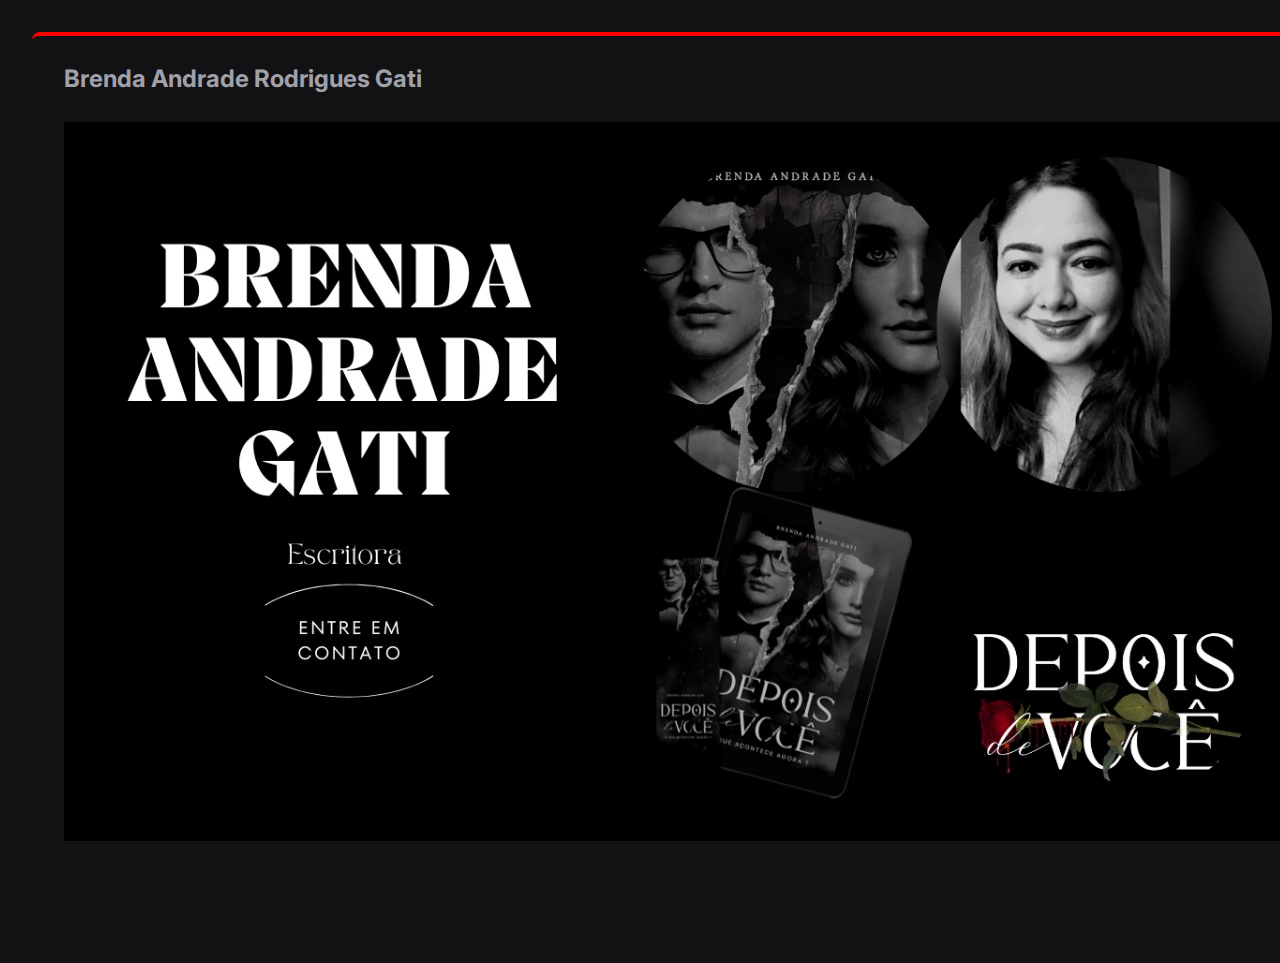
<file: Contato.html>
<!DOCTYPE html>
<html lang="en">
<head>
    <meta charset="UTF-8">
    <meta http-equiv="X-UA-Compatible" content="IE=edge">
    <meta name="viewport" content="width=device-width, initial-scale=1.0">

    <link rel="preconnect" href="https://fonts.googleapis.com">
    <link rel="preconnect" href="https://fonts.gstatic.com" crossorigin>
    <link href="https://fonts.googleapis.com/css2?family=Inter:wght@400;900&display=swap" rel="stylesheet">
    <link rel="stylesheet" href="./stylesViewsPersonagens.css">

    <title>Entre em contato com nós!!</title>
</head>
<body>
    <main>

        <section>
            <div>
                <h2>Brenda Andrade Rodrigues Gati</h2>
                <!--Escritora Brenda-->
                <ul class="personagens-list">
                    <li>
                        <a>
                            <img src="./Pictures/entreemcontato.jpeg"  alt="Personagem Cassandra">
                        </a>
                    </li>
                </ul>
    
            </div>
        </section>
    <div>
    <img >
    </div>

</main>
</body>
</html>
</file>
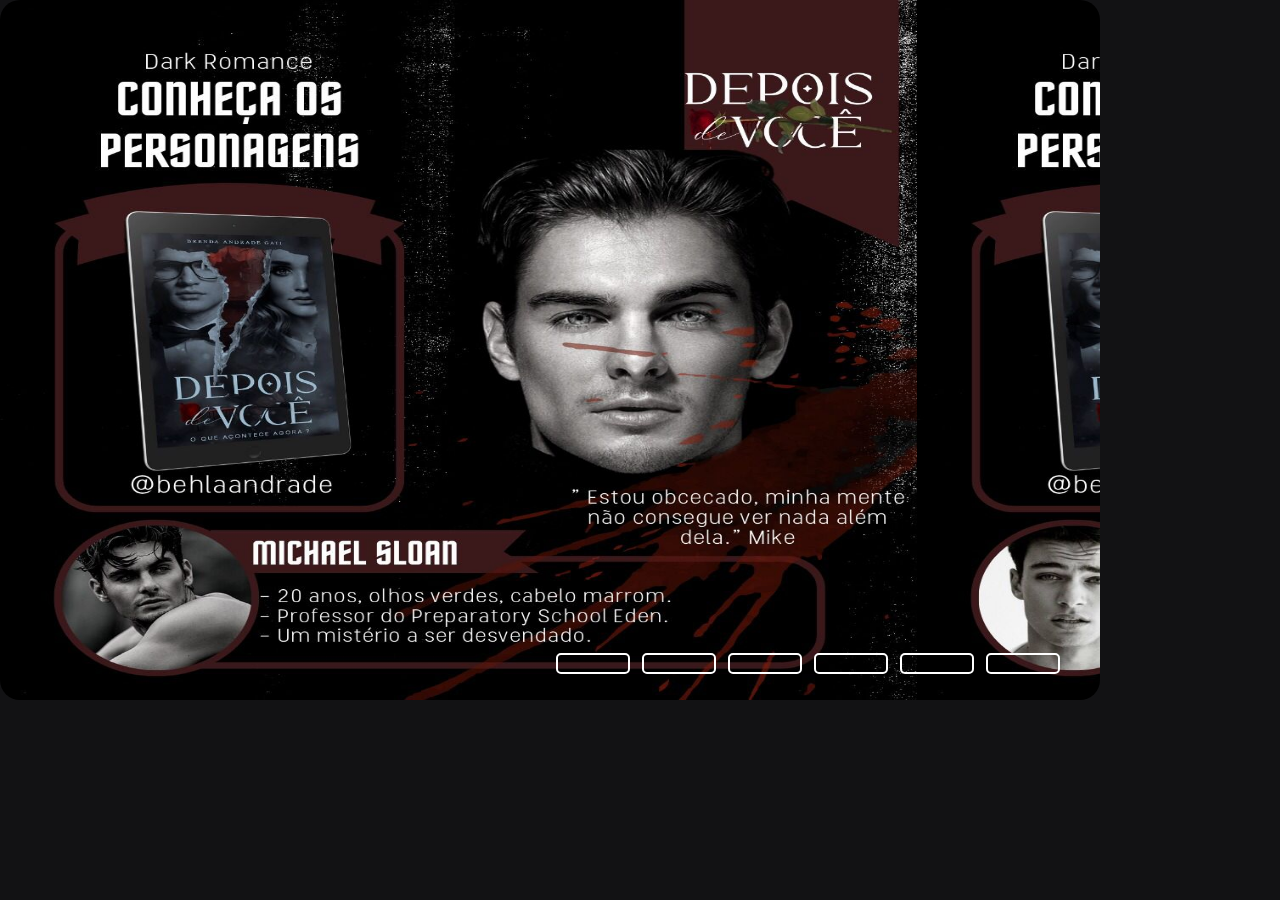
<file: PersonagensSlideDepoisDeVoce.html>
<!DOCTYPE html>
<html lang="pt-br">
<head>
    <link rel="stylesheet" href="stylesSlide.css">
    <meta charset="UTF-8">
    <meta http-equiv="X-UA-Compatible" content="IE=edge">
    <meta name="viewport" content="width=device-width, initial-scale=1.0">
    <title>Document</title>
</head>
<body>
    <div class="content">
        <!--div dos slides-->
         <div class="slides">
            <input type="radio" name="slide" id="slide1" checked>
            <input type="radio" name="slide" id="slide2">
            <input type="radio" name="slide" id="slide3">
            <input type="radio" name="slide" id="slide4">
            <input type="radio" name="slide" id="slide5">
            <input type="radio" name="slide" id="slide6">

            <!--Divs dos slides-->
            <div class="slide s1">
            <!--Michael-->  
            <img src="./Pictures/Michael.png" alt="Personagem Michael">
            </div>

            <div class="slide">
              <!--Steve-->  
                <img src="./Pictures/Steve.png" alt="Personagem Steve">
            </div>

            <div class="slide">
            <!--Nick-->  
            <img src="./Pictures/Nick.png" alt="Personagem Nick">
            </div>

            <div class="slide">
            <!--Cassandra-->  
            <img src="./Pictures/Cassandra.png" alt="Personagem Cassandra">
            </div>

            <div class="slide">
            <!--Eva-->  
            <img src="./Pictures/Eva.jpeg" alt="Personagem Eva">
            </div>

            <div class="slide">
            <!--James-->  
            <img src="./Pictures/James.jpeg" alt="Personagem James">
            </div>

         </div>
<!--DIV BARRA DE NAVEGAÇÃO-->
         <div class="navigation">
              <label class="bar" for="slide1"></label>
              <label class="bar" for="slide2"></label>
              <label class="bar" for="slide3"></label>
              <label class="bar" for="slide4"></label>
              <label class="bar" for="slide5"></label>
              <label class="bar" for="slide6"></label>

         </div>



    </div>
</body>
</html>
</file>
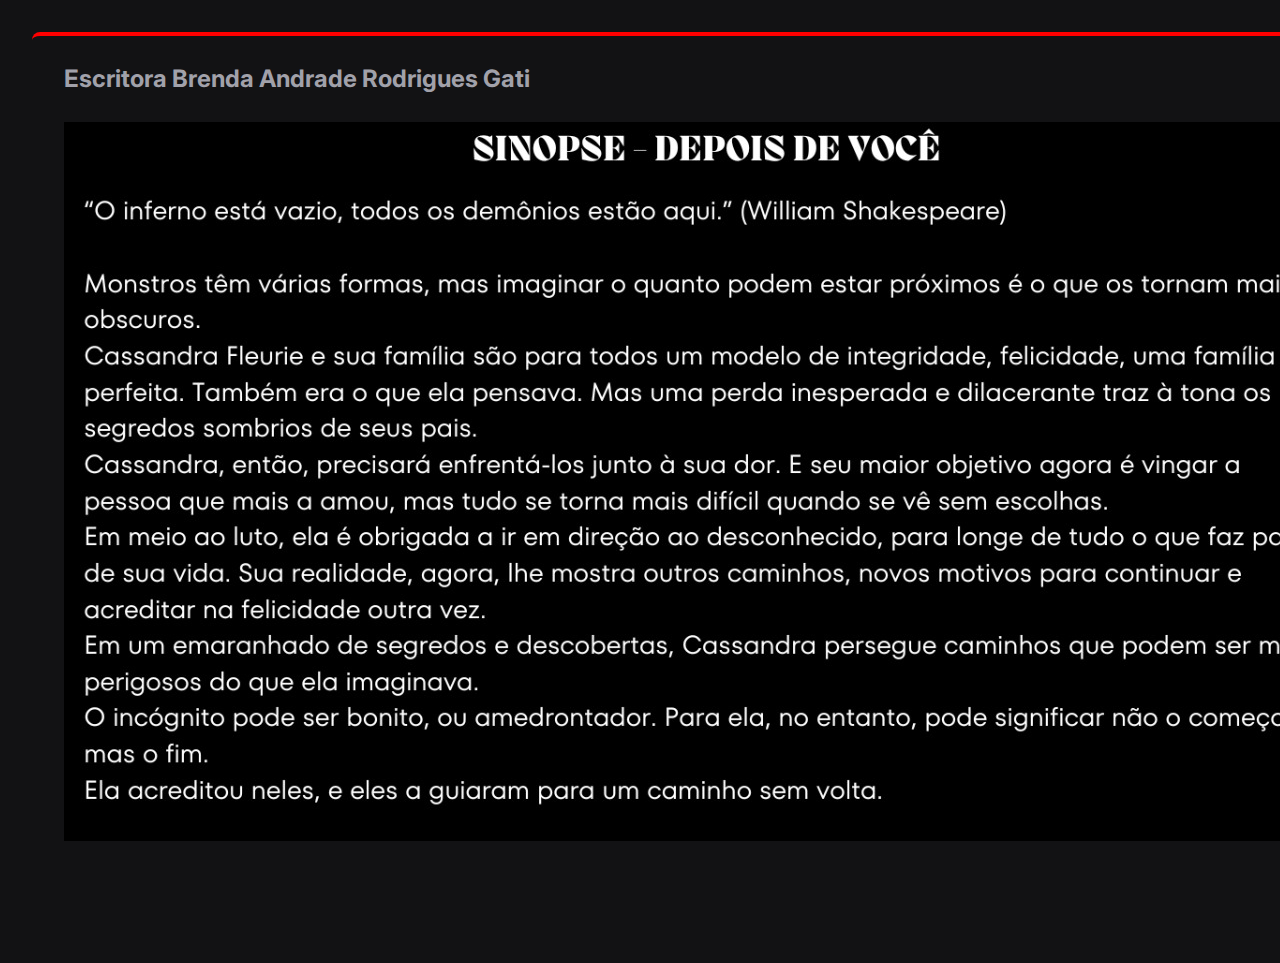
<file: SinopseDepoisDeVocê.html>
<!DOCTYPE html>
<html lang="en">
<head>
    <meta charset="UTF-8">
    <meta http-equiv="X-UA-Compatible" content="IE=edge">
    <meta name="viewport" content="width=device-width, initial-scale=1.0">

    <link rel="preconnect" href="https://fonts.googleapis.com">
    <link rel="preconnect" href="https://fonts.gstatic.com" crossorigin>
    <link href="https://fonts.googleapis.com/css2?family=Inter:wght@400;900&display=swap" rel="stylesheet">
    <link rel="stylesheet" href="./stylesViewsPersonagens.css">

    <title>SINOPSE LIVRO DEPOIS DE VOCÊ!!</title>
</head>
<body>
    <main>

        <section>
            <div>
                <h2>Escritora Brenda Andrade Rodrigues Gati</h2>
                <!--SINOPSE LIVRO DEPOIS DE VOCÊ-->
                <ul class="personagens-list">
                    <li>
                        <a>
                            <img src="./Pictures/SinopseDepoisDeVoce.jpeg"  alt="SINOPSE LIVRO DEPOIS DE VOCÊ">
                        </a>
                    </li>
                </ul>
    
            </div>
        </section>
    <div>
    <img >
    </div>

</main>
</body>
</html>
</file>
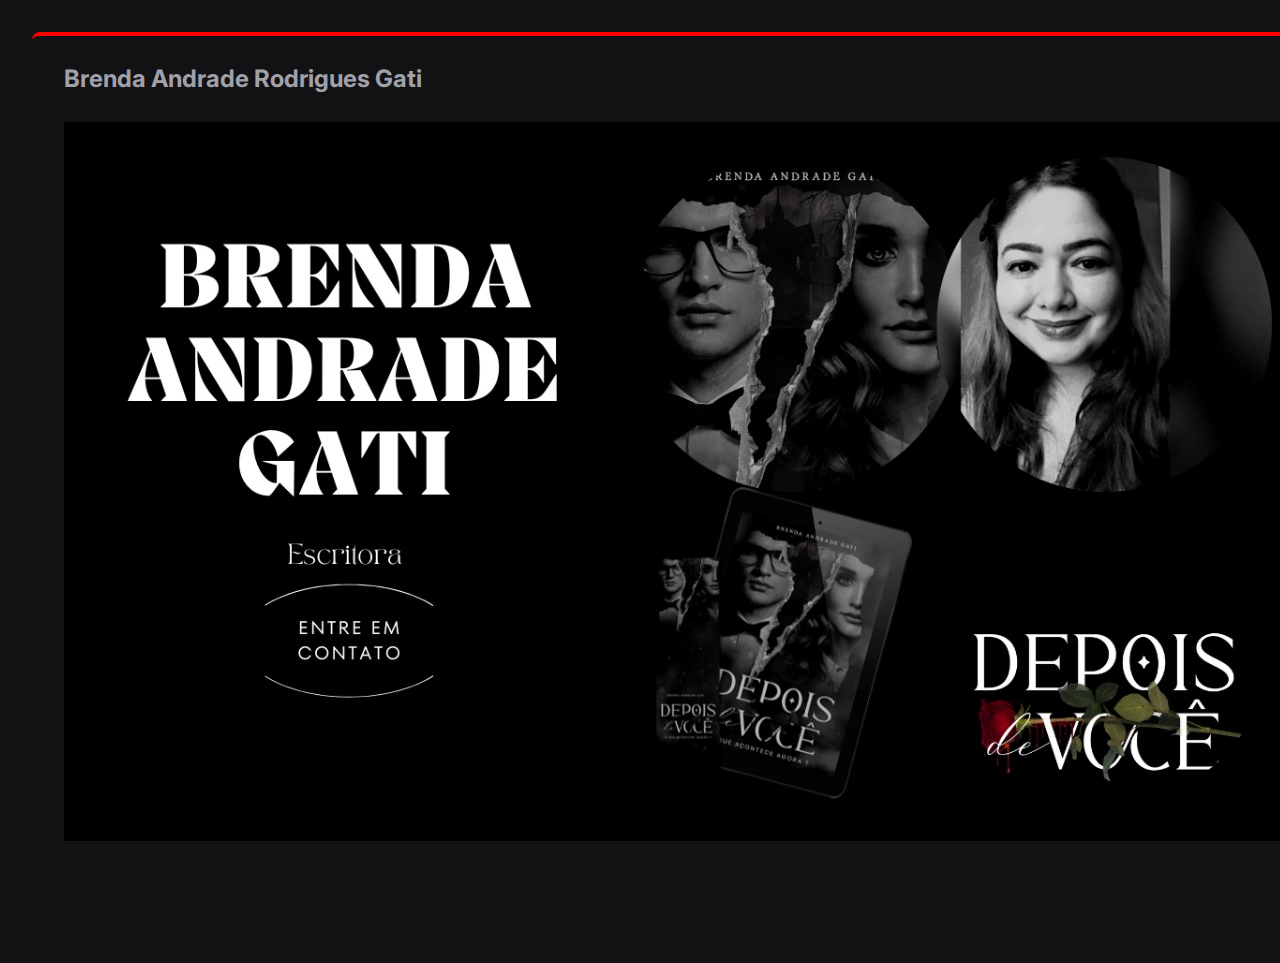
<file: Sobre.html>
<!DOCTYPE html>
<html lang="en">
<head>
    <meta charset="UTF-8">
    <meta http-equiv="X-UA-Compatible" content="IE=edge">
    <meta name="viewport" content="width=device-width, initial-scale=1.0">

    <link rel="preconnect" href="https://fonts.googleapis.com">
    <link rel="preconnect" href="https://fonts.gstatic.com" crossorigin>
    <link href="https://fonts.googleapis.com/css2?family=Inter:wght@400;900&display=swap" rel="stylesheet">
    <link rel="stylesheet" href="./stylesViewsPersonagens.css">

    <title>Sobre a escritora</title>
</head>
<body>
    <main>

        <section>
            <div>
                <h2>Brenda Andrade Rodrigues Gati</h2>
                <!--Escritora Brenda-->
                <ul class="personagens-list">
                    <li>
                        <a>
                            <img src="./Pictures/entreemcontato.jpeg"  alt="Sobre a escritora Brenda">
                        </a>
                    </li>
                </ul>
    
            </div>
        </section>
    <div>
    <img >
    </div>

</main>
</body>
</html>
</file>
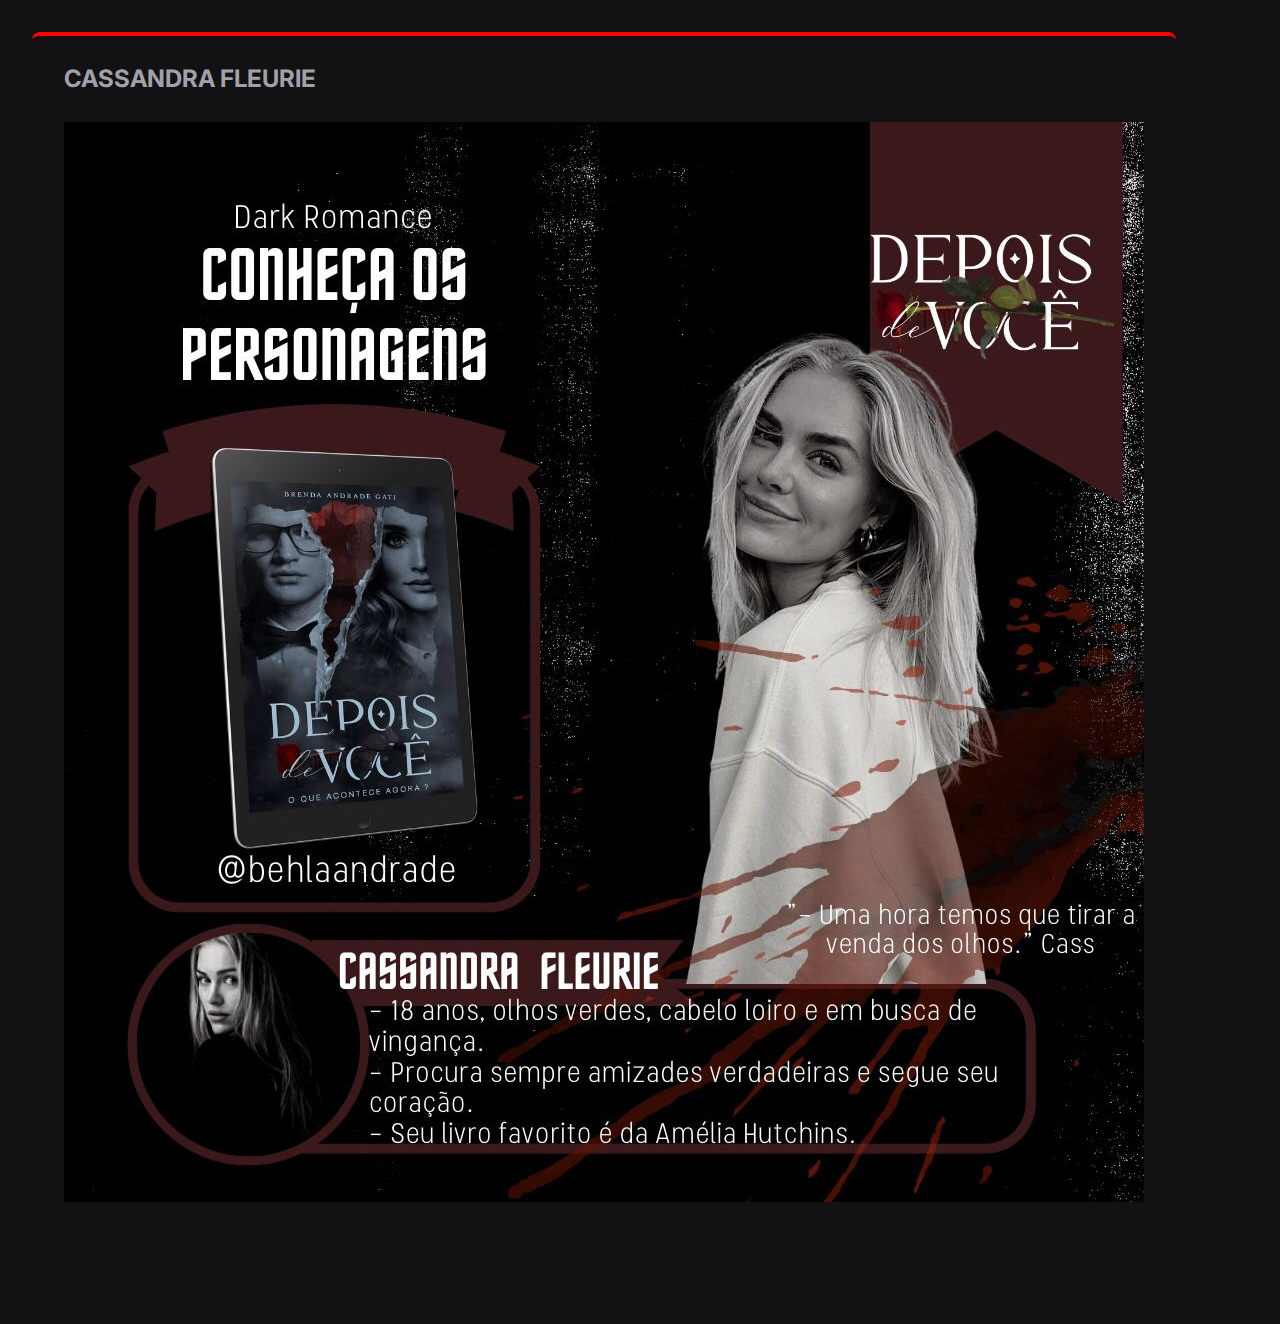
<file: viewCassandra.html>
<!DOCTYPE html>
<html lang="en">
<head>
    <meta charset="UTF-8">
    <meta http-equiv="X-UA-Compatible" content="IE=edge">
    <meta name="viewport" content="width=device-width, initial-scale=1.0">

    <link rel="preconnect" href="https://fonts.googleapis.com">
    <link rel="preconnect" href="https://fonts.gstatic.com" crossorigin>
    <link href="https://fonts.googleapis.com/css2?family=Inter:wght@400;900&display=swap" rel="stylesheet">
    <link rel="stylesheet" href="./stylesViewsPersonagens.css">

    <title>Personagem Cassandra Fleurie</title>
</head>
<body>
    <main>

        <section>
            <div>
                <h2>CASSANDRA FLEURIE</h2>
                <!--Cassandra Fleurie-->
                <ul class="personagens-list">
                    <li>
                        <a>
                            <img src="./Pictures/Cassandra.png"  alt="Personagem Cassandra">
                        </a>
                    </li>
                </ul>
    
            </div>
        </section>
    <div>
    <img >
    </div>

</main>
</body>
</html>
</file>
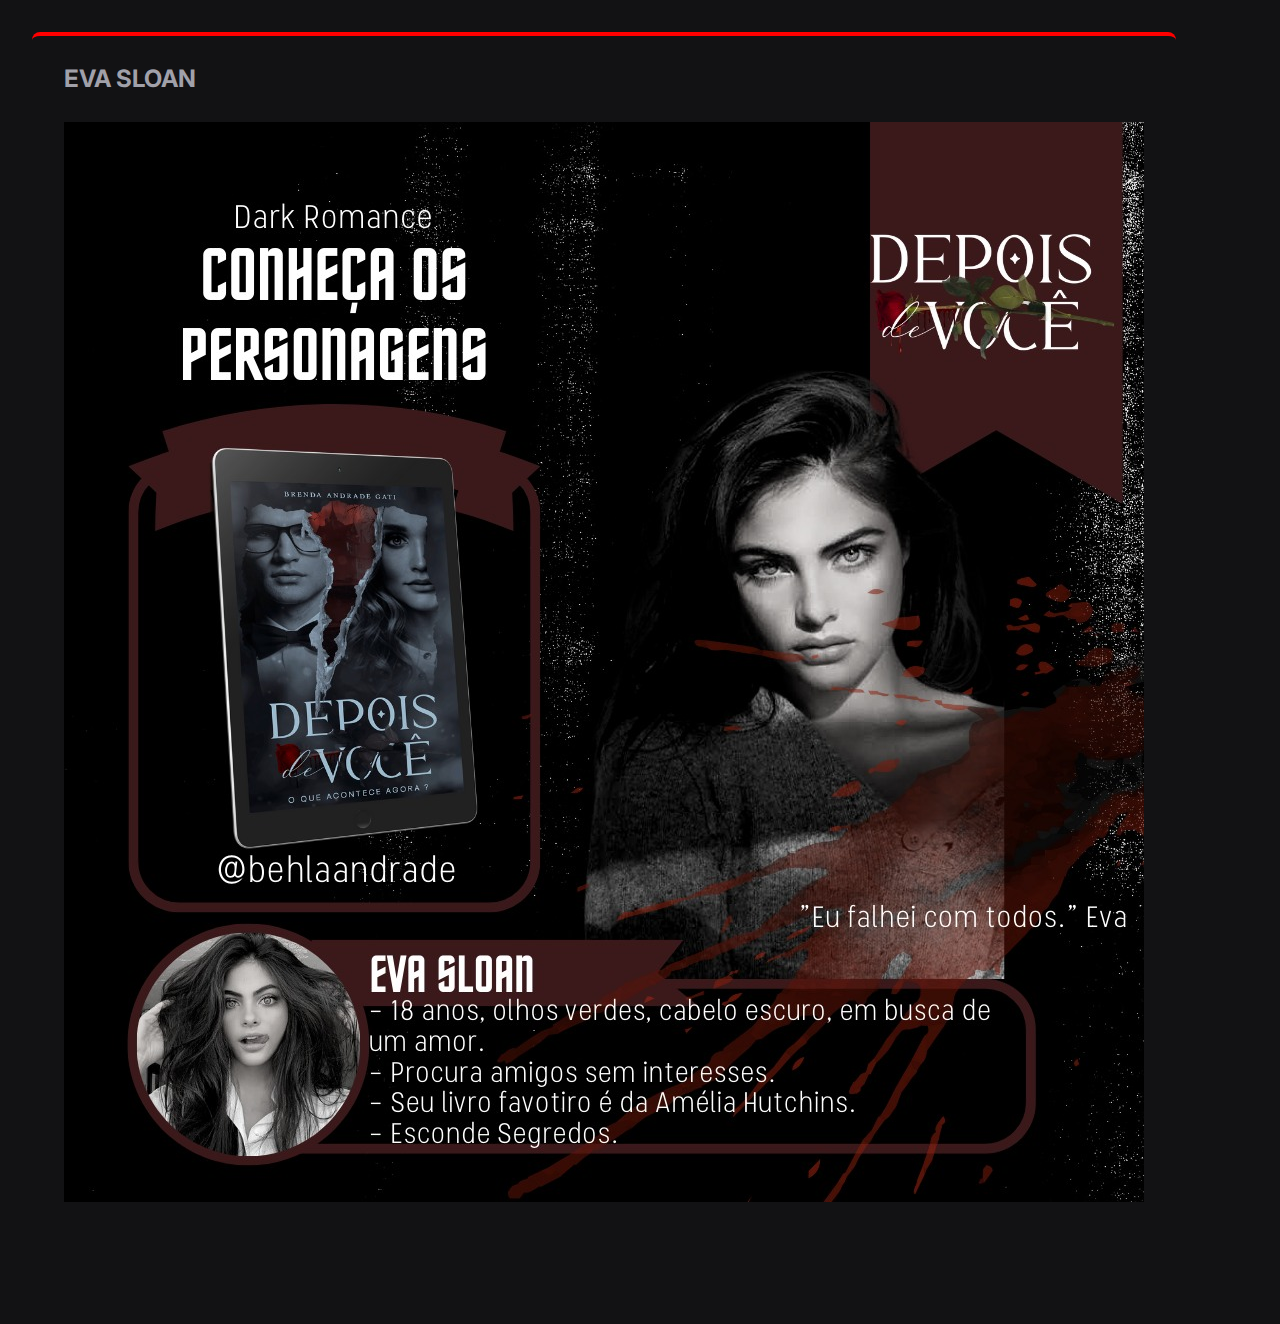
<file: viewEva.html>
<!DOCTYPE html>
<html lang="en">
<head>
    <meta charset="UTF-8">
    <meta http-equiv="X-UA-Compatible" content="IE=edge">
    <meta name="viewport" content="width=device-width, initial-scale=1.0">

    <link rel="preconnect" href="https://fonts.googleapis.com">
    <link rel="preconnect" href="https://fonts.gstatic.com" crossorigin>
    <link href="https://fonts.googleapis.com/css2?family=Inter:wght@400;900&display=swap" rel="stylesheet">
    <link rel="stylesheet" href="./stylesViewsPersonagens.css">

    <title>Personagem Eva Sloan</title>
</head>
<body>
    <main>

        <section>
            <div>
                <h2>EVA SLOAN</h2>
                <!--Eva Sloan-->
                <ul class="personagens-list">
                    <li>
                        <a>
                            <img src="./Pictures/Eva.jpeg"  alt="Personagem Eva">
                        </a>
                    </li>
                </ul>
    
            </div>
        </section>
    <div>
    <img >
    </div>

</main>
</body>
</html>
</file>
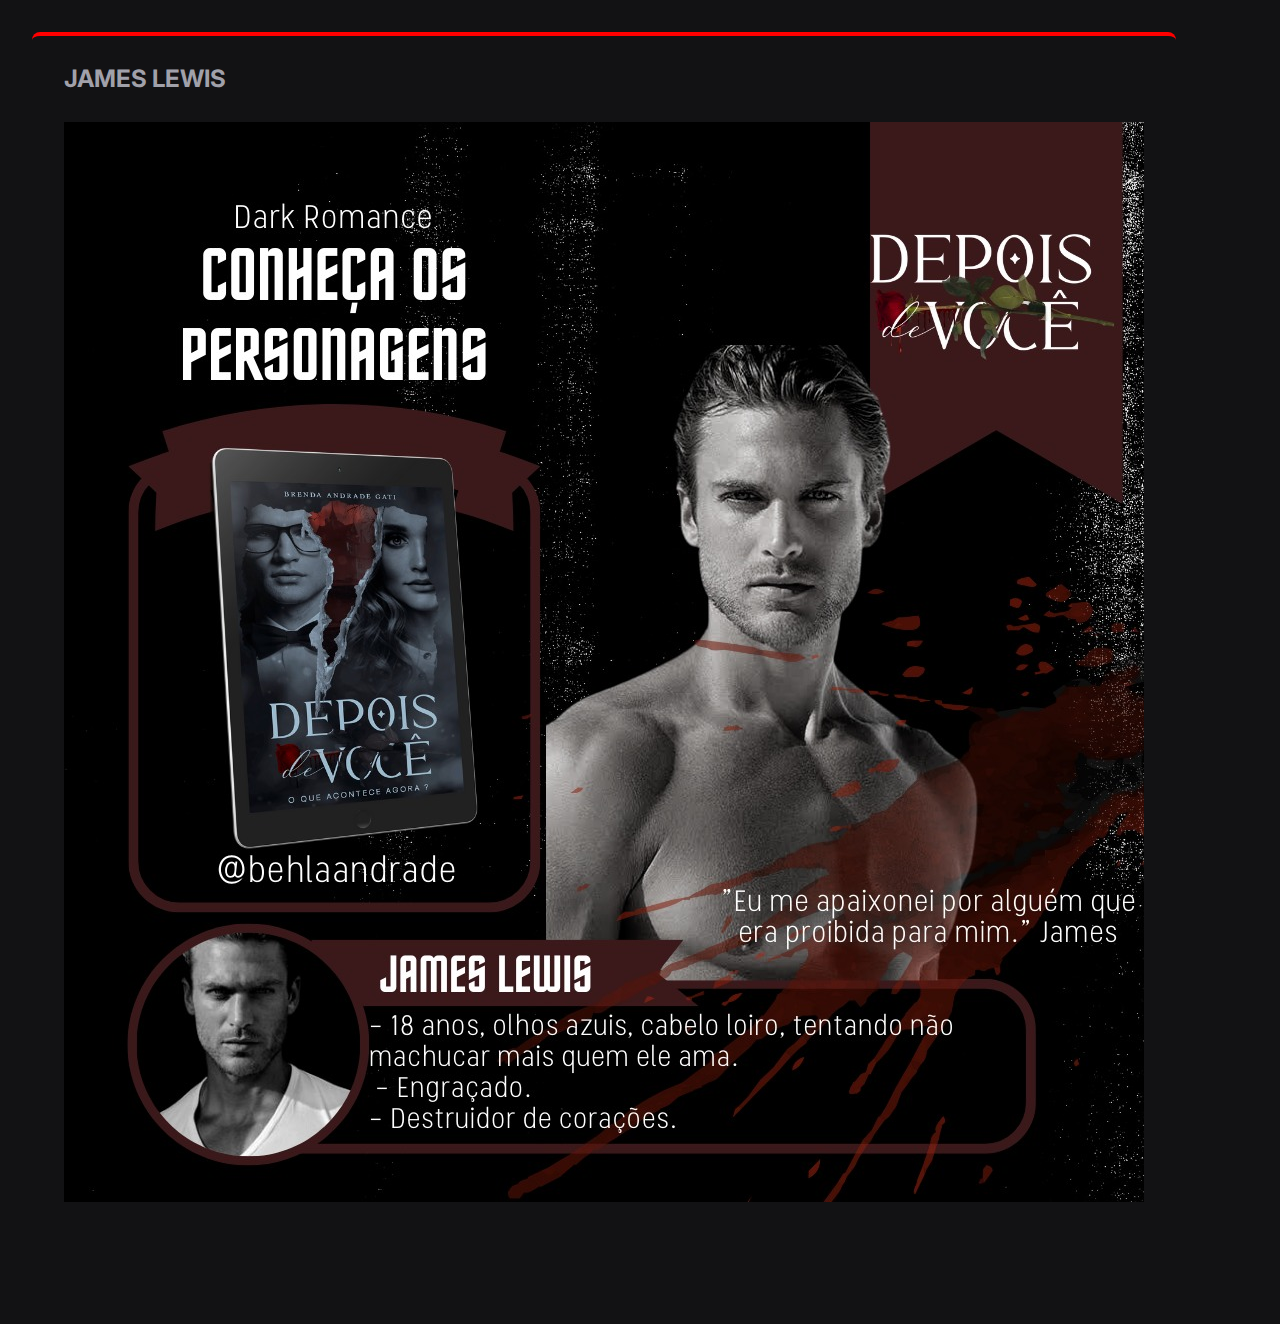
<file: viewJames.html>
<!DOCTYPE html>
<html lang="en">
<head>
    <meta charset="UTF-8">
    <meta http-equiv="X-UA-Compatible" content="IE=edge">
    <meta name="viewport" content="width=device-width, initial-scale=1.0">

    <link rel="preconnect" href="https://fonts.googleapis.com">
    <link rel="preconnect" href="https://fonts.gstatic.com" crossorigin>
    <link href="https://fonts.googleapis.com/css2?family=Inter:wght@400;900&display=swap" rel="stylesheet">
    <link rel="stylesheet" href="./stylesViewsPersonagens.css">

    <title>Personagem James Lewis</title>
</head>
<body>
    <main>

        <section>
            <div>
                <h2>JAMES LEWIS</h2>
                <!--James Lewis-->
                <ul class="personagens-list">
                    <li>
                        <a>
                            <img src="./Pictures/James.jpeg"  alt="Personagem James">
                        </a>
                    </li>
                </ul>
    
            </div>
        </section>
    <div>
    <img >
    </div>

</main>
</body>
</html>
</file>
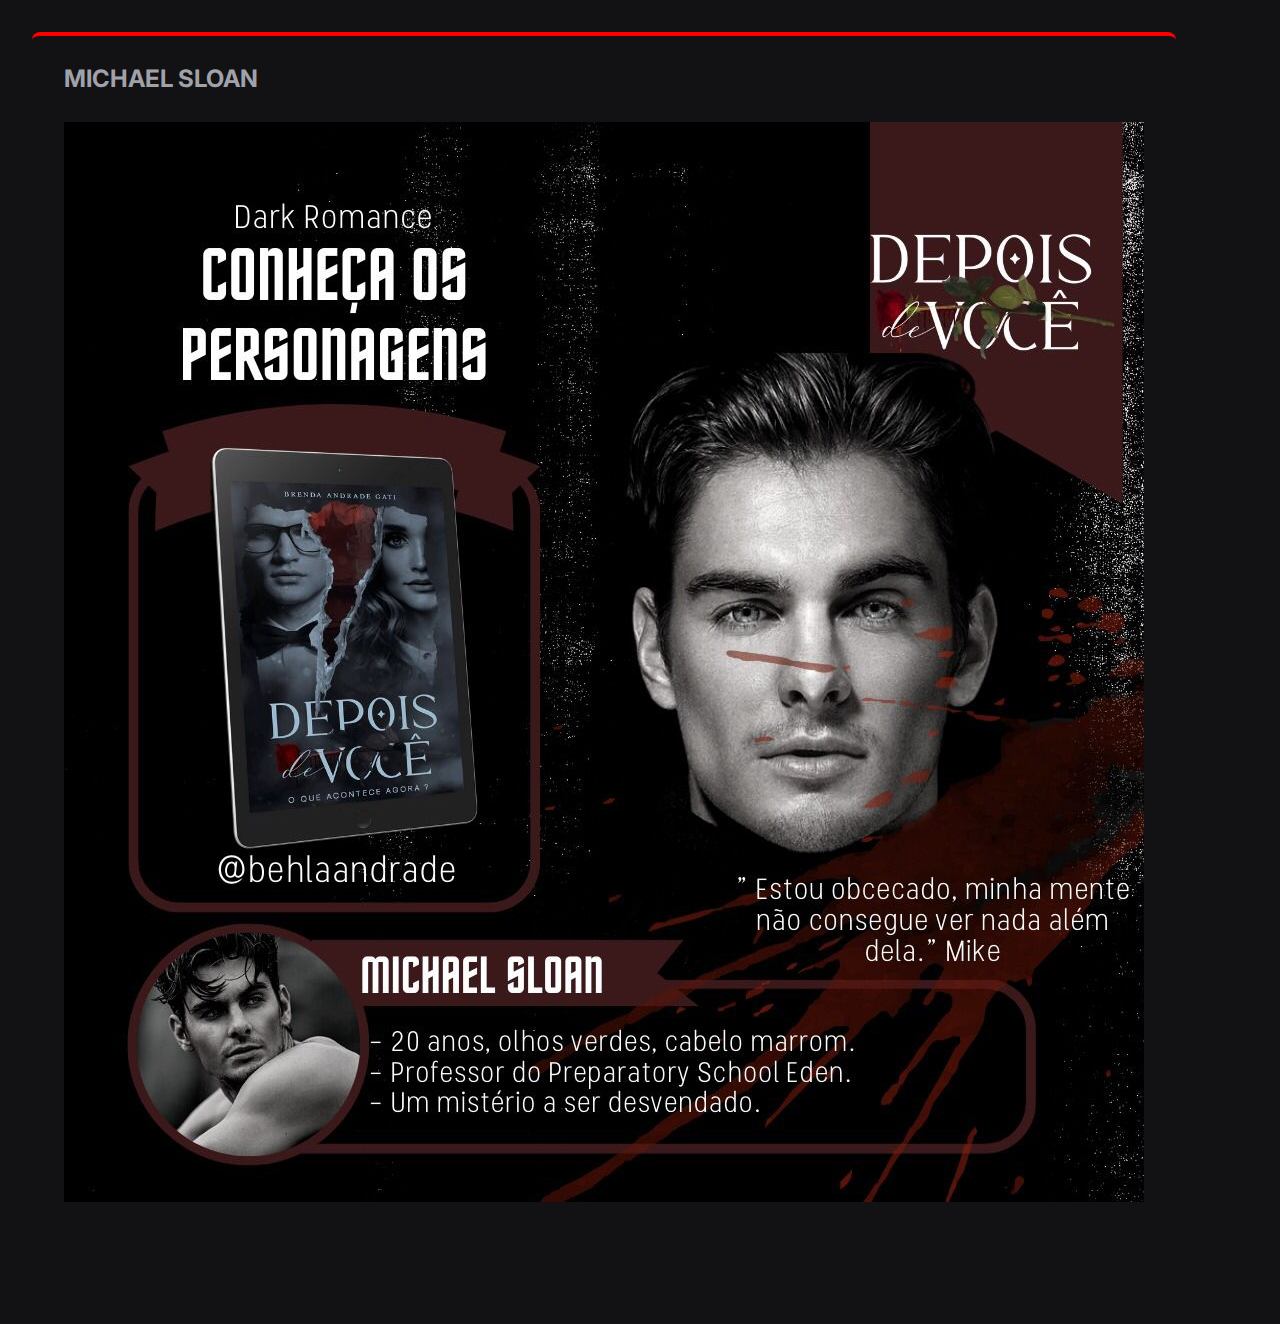
<file: viewMichael.html>
<!DOCTYPE html>
<html lang="en">
<head>
    <meta charset="UTF-8">
    <meta http-equiv="X-UA-Compatible" content="IE=edge">
    <meta name="viewport" content="width=device-width, initial-scale=1.0">

    <link rel="preconnect" href="https://fonts.googleapis.com">
    <link rel="preconnect" href="https://fonts.gstatic.com" crossorigin>
    <link href="https://fonts.googleapis.com/css2?family=Inter:wght@400;900&display=swap" rel="stylesheet">
    <link rel="stylesheet" href="./stylesViewsPersonagens.css">

    <title>Personagem Michael Sloan</title>
</head>
<body>
    <main>

        <section>
            <div>
                <h2>MICHAEL SLOAN</h2>
                <!--Michael Sloan-->
                <ul class="personagens-list">
                    <li>
                        <a>
                            <img src="./Pictures/Michael.png"  alt="Personagem Michael">
                        </a>
                    </li>
                </ul>
    
            </div>
        </section>
    <div>
    <img >
    </div>

</main>
</body>
</html>
</file>
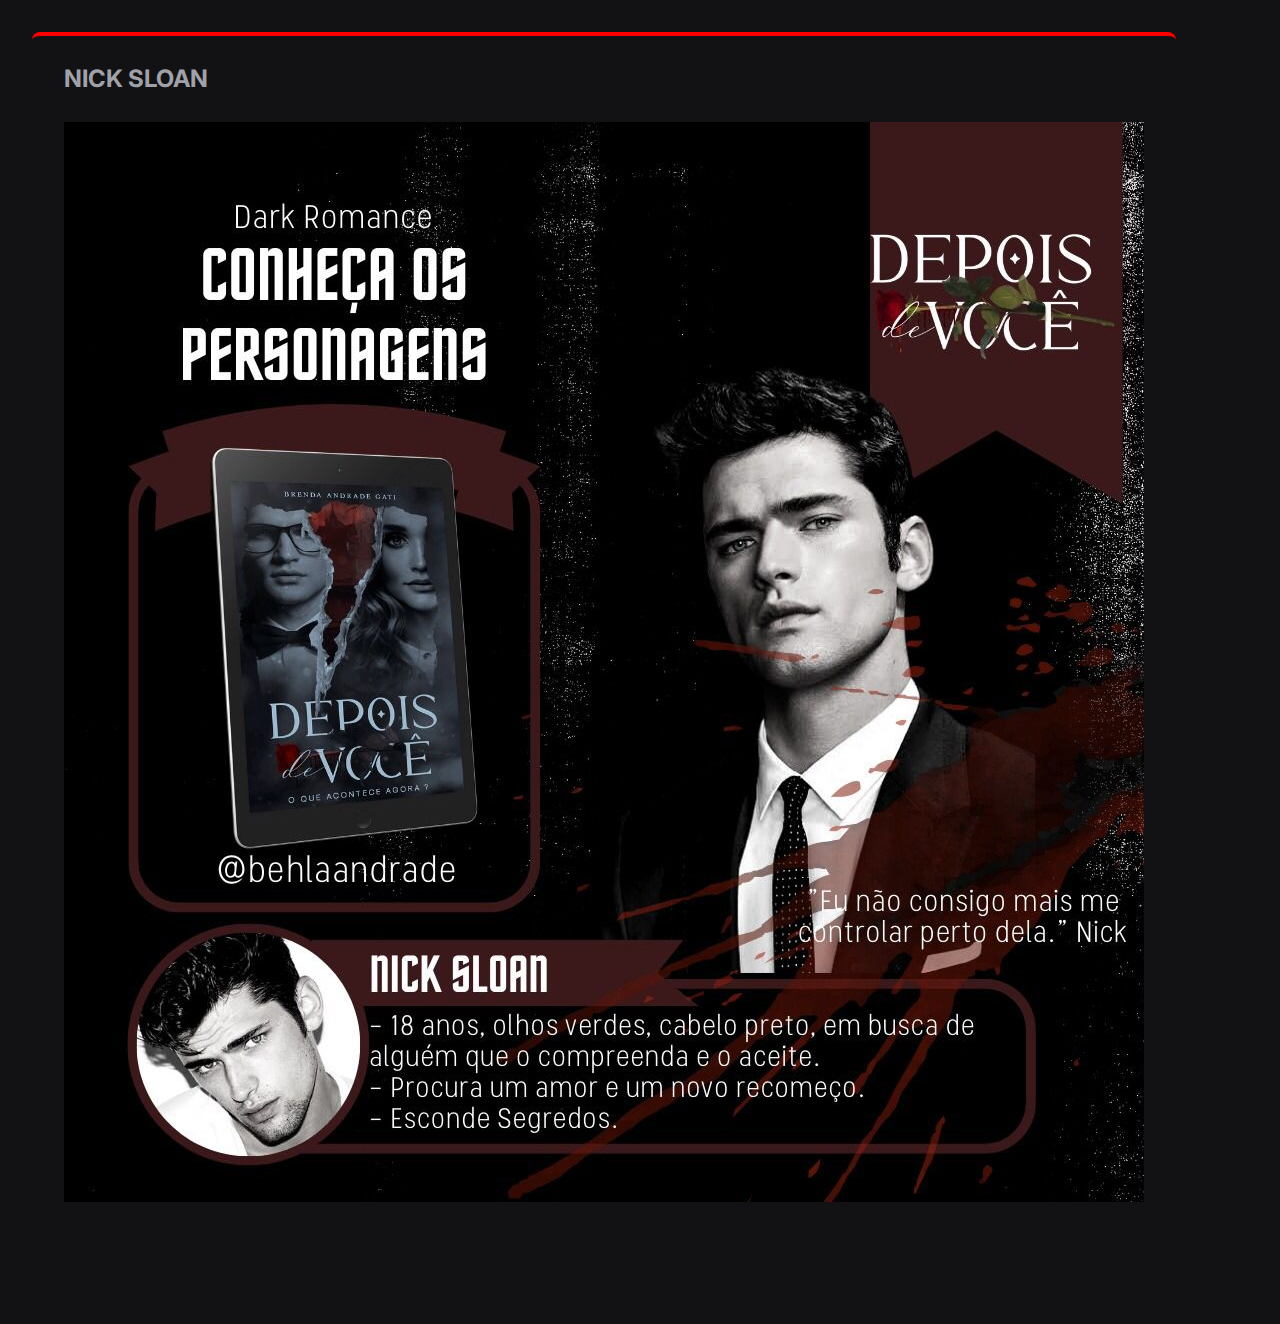
<file: viewNick.html>
<!DOCTYPE html>
<html lang="en">
<head>
    <meta charset="UTF-8">
    <meta http-equiv="X-UA-Compatible" content="IE=edge">
    <meta name="viewport" content="width=device-width, initial-scale=1.0">

    <link rel="preconnect" href="https://fonts.googleapis.com">
    <link rel="preconnect" href="https://fonts.gstatic.com" crossorigin>
    <link href="https://fonts.googleapis.com/css2?family=Inter:wght@400;900&display=swap" rel="stylesheet">
    <link rel="stylesheet" href="./stylesViewsPersonagens.css">

    <title>Personagem Nick Sloan</title>
</head>
<body>
    <main>

        <section>
            <div>
                <h2>NICK SLOAN</h2>
                <!--Nick Sloan-->
                <ul class="personagens-list">
                    <li>
                        <a>
                            <img src="./Pictures/Nick.png"  alt="Personagem Nick">
                        </a>
                    </li>
                </ul>
    
            </div>
        </section>
    <div>
    <img >
    </div>

</main>
</body>
</html>
</file>
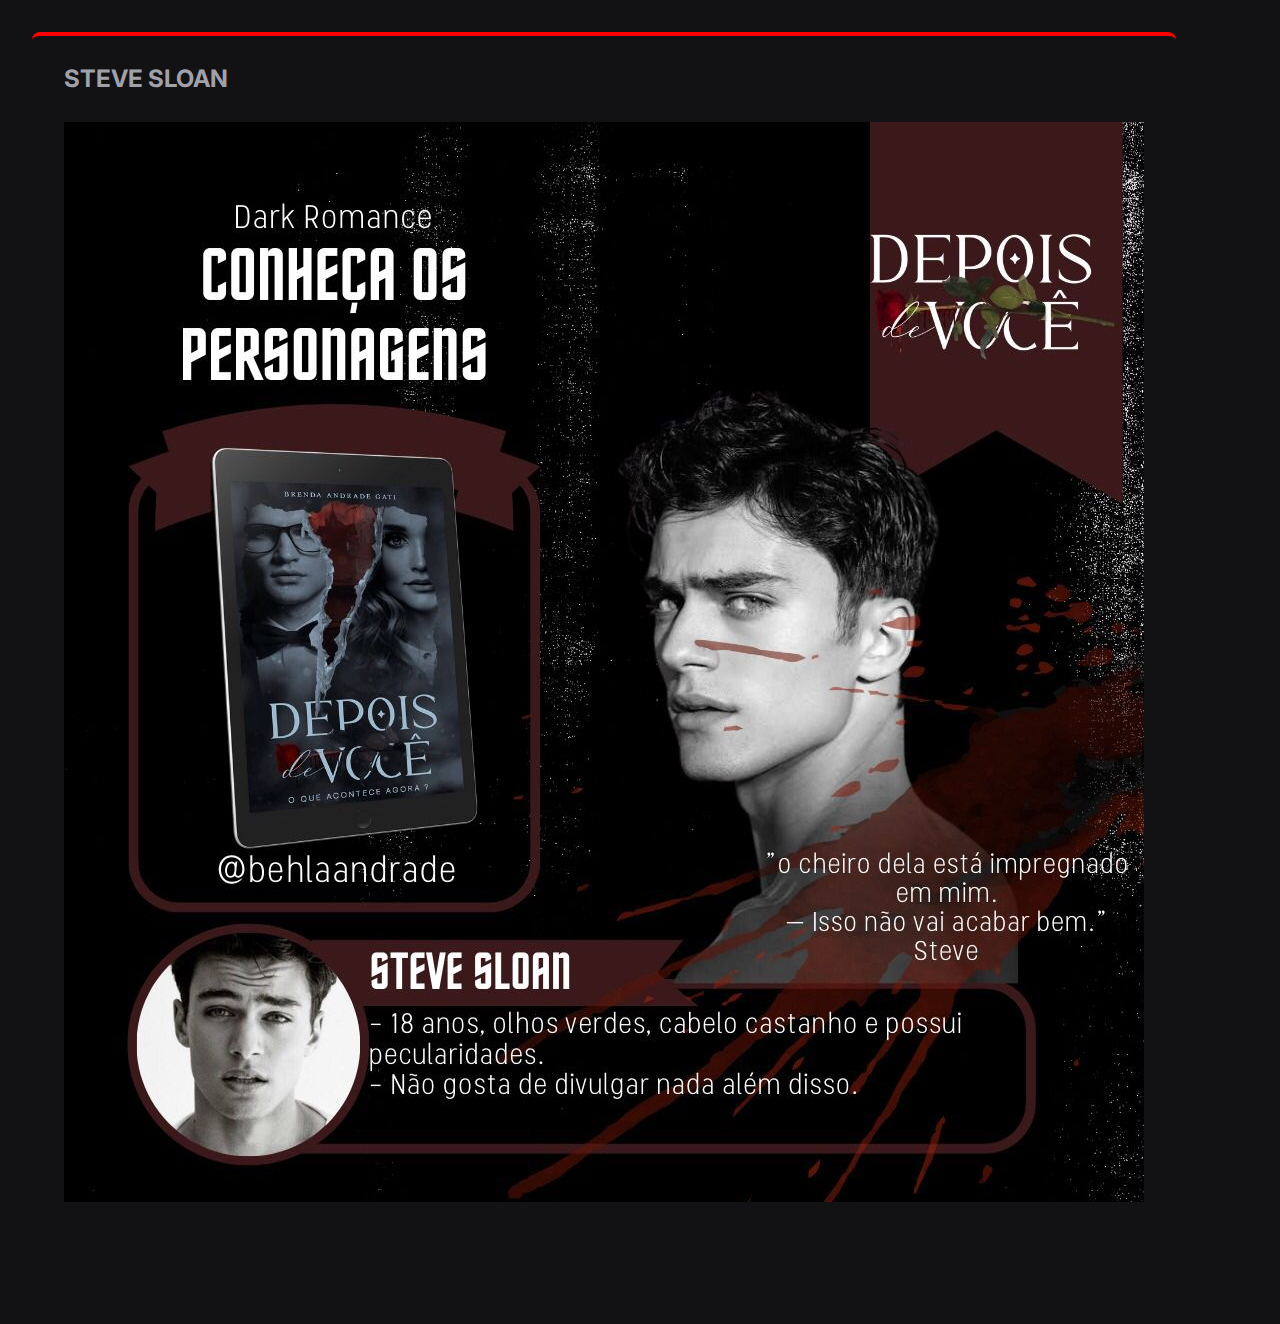
<file: viewSteve.html>
<!DOCTYPE html>
<html lang="en">
<head>
    <meta charset="UTF-8">
    <meta http-equiv="X-UA-Compatible" content="IE=edge">
    <meta name="viewport" content="width=device-width, initial-scale=1.0">

    <link rel="preconnect" href="https://fonts.googleapis.com">
    <link rel="preconnect" href="https://fonts.gstatic.com" crossorigin>
    <link href="https://fonts.googleapis.com/css2?family=Inter:wght@400;900&display=swap" rel="stylesheet">
    <link rel="stylesheet" href="./stylesViewsPersonagens.css">

    <title>Personagem Steve Sloan</title>
</head>
<body>
    <main>

        <section>
            <div>
                <h2>STEVE SLOAN</h2>
                <!--Steve Sloan-->
                <ul class="personagens-list">
                    <li>
                        <a>
                            <img src="./Pictures/Steve.png"  alt="Personagem Steve">
                        </a>
                    </li>
                </ul>
    
            </div>
        </section>
    <div>
    <img >
    </div>

</main>
</body>
</html>
</file>
<file: stylesViewsPersonagens.css>
*{
    margin:  0;
    padding: 0;
    box-sizing: border-box;
}

ul{
    list-style: none;
}

body{
    background-position: top center;
    background-size: 100% auto;
    background-repeat: no-repeat;
    background-color: #121214;
}
body * {
    font-family:  'Inter', sans-serif;
    line-height: 160%;
}
header {    
    padding-top: 32px;
}

header div{
    width: 200px;
    /*background-image: linear-gradient(90deg, #9572FC 0%, #43E7AD 50.52%, #E2D45C 100%); */
    border-radius: 50%;
    display: flex;
    padding: 4px;
    transition: transform .3s;
}   

header div img{
    width:  100%;
    height: 200px;
    border-radius: 50%;
    border: 4px solid #121214

}

main{
    max-width: 1080px;
    width: 90%;
    margin: 32px;
    display: grid;
    gap: 24px;
}
section{
    color: white;
}

section div{

/*background-color: #2A2634; */
padding: 32px;
padding-top: 24px;
border-radius: 8px;
border-top: 4px solid red;
}

section h2{
    color: #A1A1AA;
}

section h3{
    color: red;
}
section p{
    color: #A1A1AA;
}

section ul{
    display: flex;
    gap: 16px;
    margin-top: 24px;       
}
</file>
<file: stylesSlide.css>
body{
    margin: 0;
    padding: 0;
    height: 100vh;
    width: 100vw;
    background: #121214;
}

.content {
    height: 700px;
    width: 1100px;
    border-radius: 20px;
    overflow: hidden;
    position: absolute;
}

.navigation {
    position: absolute;
    bottom: 20px;
    left: 50%;
    display: flex;
}

.bar {
    width: 70px;
    height: 17px;
    border: 2px solid #fff;
    margin: 6px;
    border-radius: 5px;
    cursor: pointer;
    transition: .4s;
}

.bar:hover {
    background-color: #fff;
}

input {
    display: none;
}

.slides {
    display: flex;
    width: 500%;
    height: 100%;
}

.slide {
    width: 20%;
    transition: .6s;
}

.slide img {
    width: 100%;
    height: 100%;
}

#slide1:checked ~ .s1 {
 margin-left: 0;
}
#slide2:checked ~ .s1 {
 margin-left: -20%;
}
#slide3:checked ~ .s1 {
 margin-left: -40%;
}
#slide4:checked ~ .s1 {
 margin-left: -60%;
}
#slide5:checked ~ .s1 {
 margin-left: -80%;
}
#slide6:checked ~ .s1 {
 margin-left: -100%;
}
</file>
